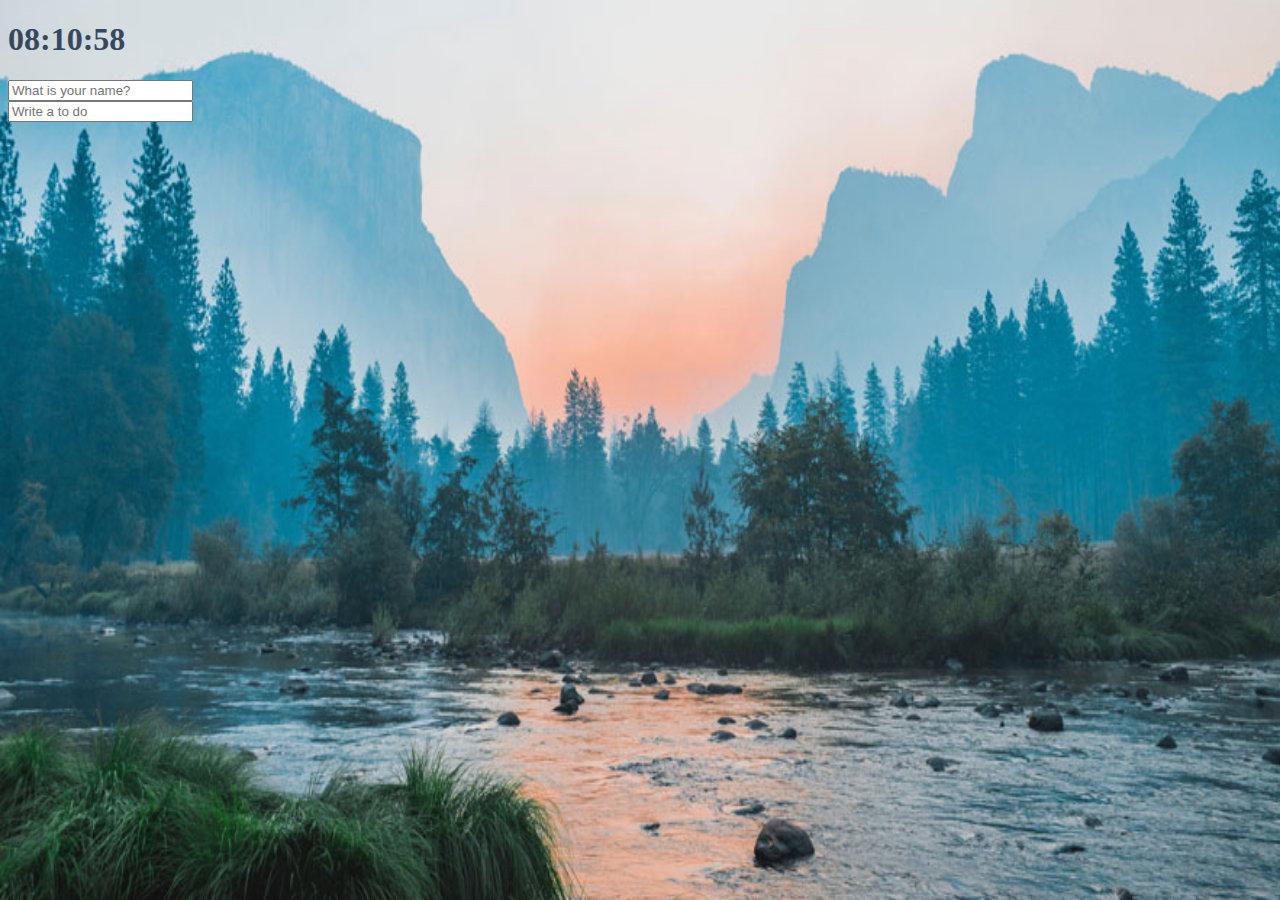
<file: index.html>
<!DOCTYPE html>
<html>
    <head>
        <title>Something </title>
        <meta charset="utf-8" />
        <link rel="stylesheet" 
        href="index.css" />
    </head>
    <body>
        <div class="js-clock clock">
            <h1 class="js-title">
                00:00
            </h1>
        </div>
        <form class="js-form form">
            <input type="text" placeholder="What is your name?">
        </form>
        <h4 class="js-greeting greeting"></h4>
        <form class="js-toDoForm">
            <input type="text" placeholder="Write a to do" />
        </form>
        <ul class="js-toDoList">
        </ul>
        <span class="js-weather"></span>
        <script src="js/clock.js"></script>
        <script src="js/greeting.js"></script>
        <script src="js/todo.js"></script>
        <script src="js/bg.js"></script>
        <script src="js/weather.js"></script>
    </body>
</html>
</file>
<file: index.css>
body{
    background-color: #2c3e50;
}

h1{
    color:#34495e;
    transition: color 0.5s ease-in-out;
}
/* 
#title{
    color:blue;
} */

.clicked{
    color: #7f8c8d;
}

.btn {
    cursor: pointer;
}

.form,
.greeting {
    display: none;
}

.showing {
    display: block;
}

@keyframes fadeIn{
    from{
        opacity:0;
    }
    to{
        opacity:1;
    }
}

.bgImage{
    position: absolute;
    top : 0;
    left: 0;
    width: 100%;
    height: 100%;
    z-index: -1;
    animation: fadeIn 0.5s linear;
}
</file>
